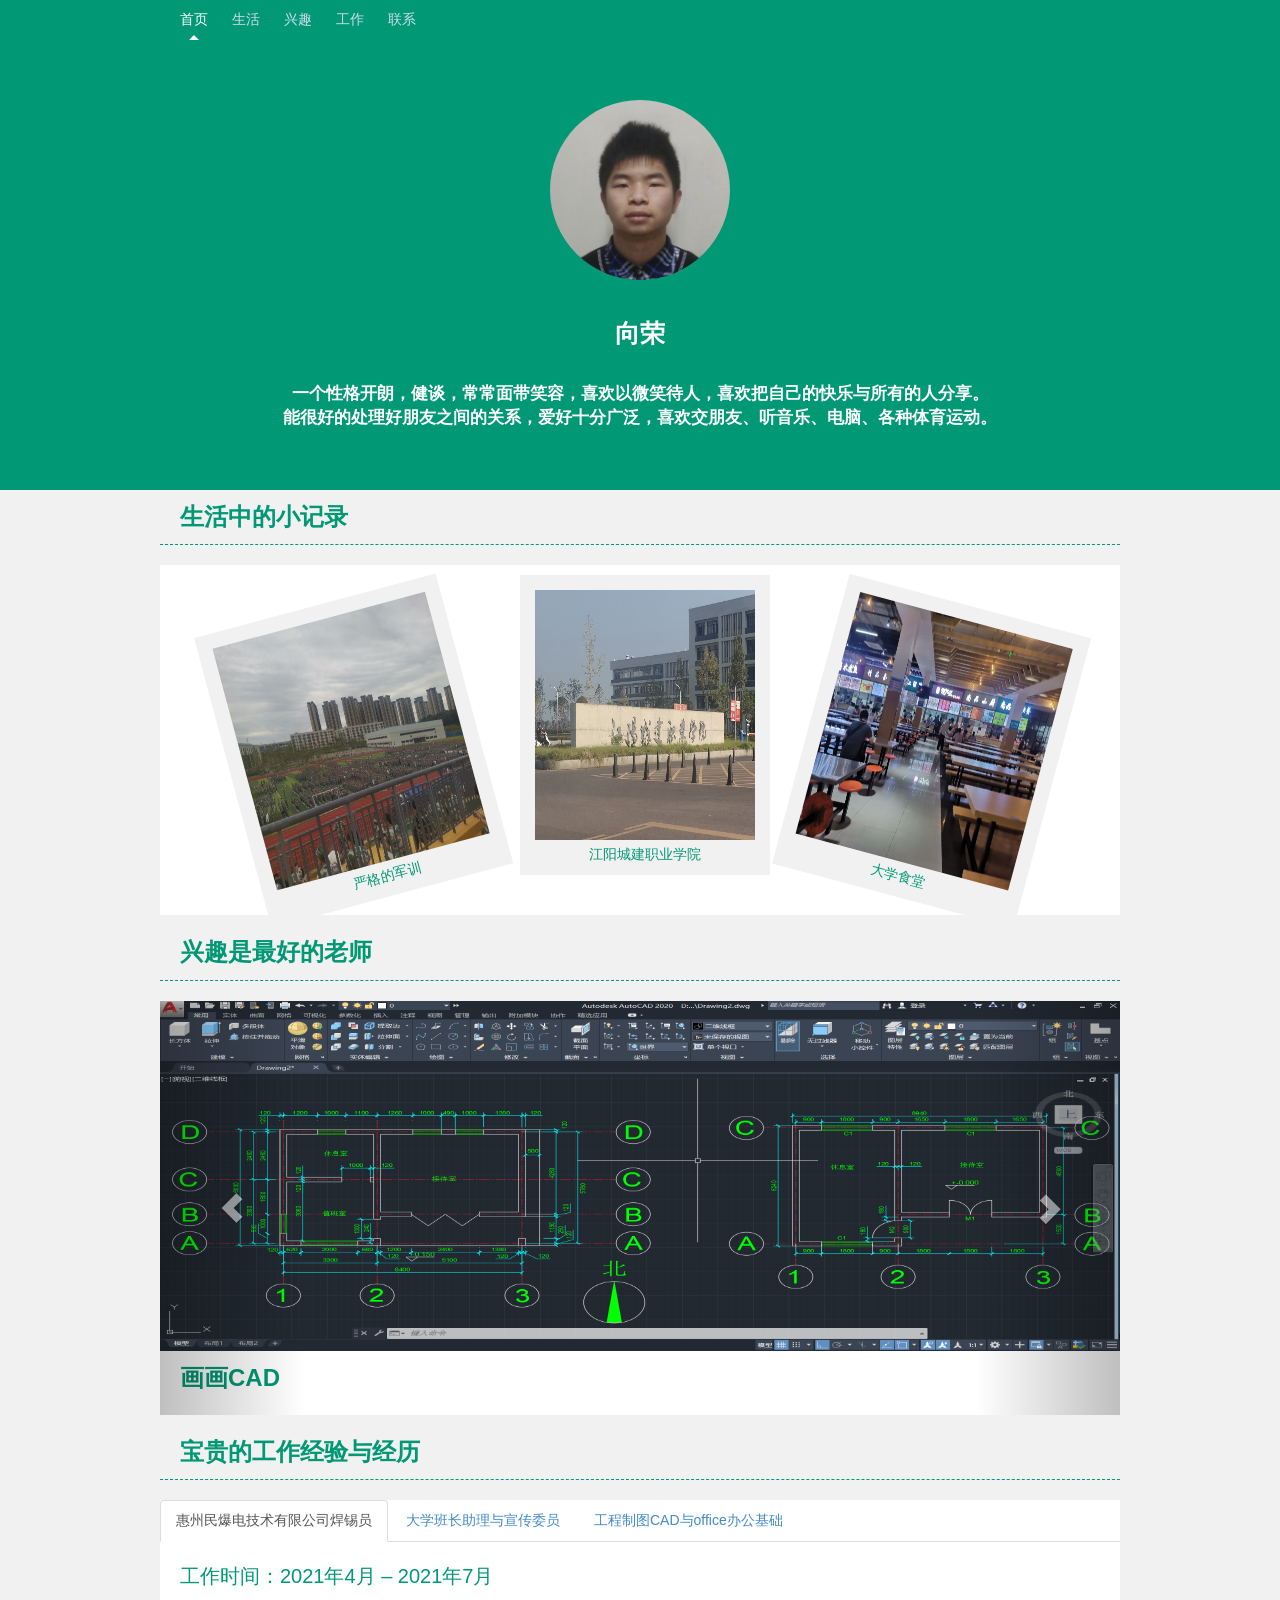
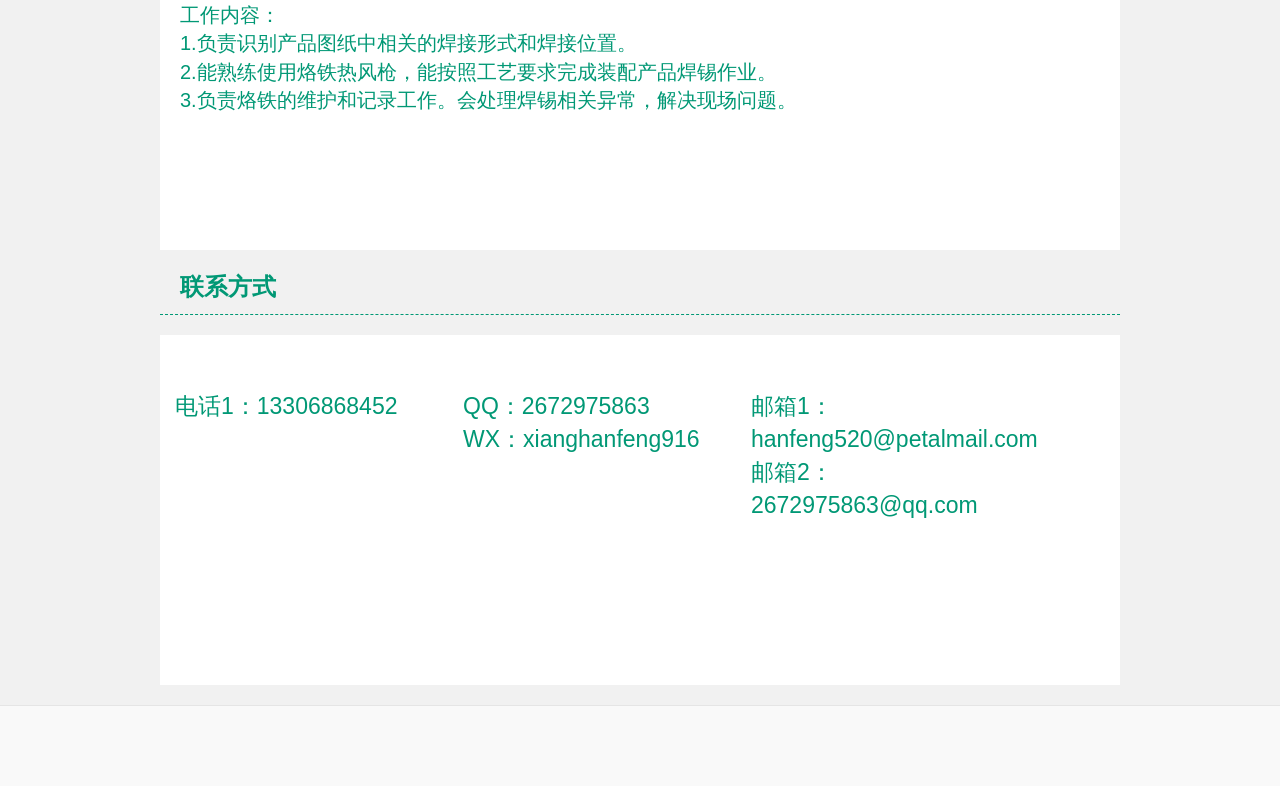
<file: personal web sites/index.html>
<!DOCTYPE html>
<html lang="en">
	<head>
		<meta charset="utf-8">
		<meta http-equiv="X-UA-Compatible" content="IE=edge">
		<meta name="viewport" content="width=device-width, initial-scale=1">
		<meta name="description" content="">
		<meta name="author" content="">
		<title>向荣的个人网站</title>
		<!-- CSS -->
		<link href="css/bootstrap.css" rel="stylesheet">
		<link href="css/blog.css" rel="stylesheet">
	</head>
	<body>
		<div class="blog-masthead">
			<div class="container">
				<nav class="blog-nav">
					<a class="blog-nav-item active" href="index.html">首页</a>
					<a class="blog-nav-item" href="#part1">生活</a>
					<a class="blog-nav-item" href="#part2">兴趣</a>
					<a class="blog-nav-item" href="#part3">工作</a>
					<a class="blog-nav-item" href="#part4">联系</a>
				</nav>
			</div>

		</div>
		<div class="intr">
			<span class="avtar"></span>
			<p class="peointr">向荣</p>
			<p class="newpeointr">一个性格开朗，健谈，常常面带笑容，喜欢以微笑待人，喜欢把自己的快乐与所有的人分享。<br>
				能很好的处理好朋友之间的关系，爱好十分广泛，喜欢交朋友、听音乐、电脑、各种体育运动。
			</p>
		</div>
		<div class="title" id="part1">生活中的小记录</div>
		<div class="content">
			<div class="pic pic1">
				<img src="image/军训.jpg" alt="">
				<p>严格的军训</p>
			</div>
			<div class="pic pic2">
				<img src="image/jycj.png" alt="">
				<p>江阳城建职业学院</p>
			</div>
			<div class="pic pic3">
				<img src="image/食堂.jpg" alt="">
				<p>大学食堂</p>
			</div>
		</div>
		<div class="title" id="part2">兴趣是最好的老师</div>
		<div class="content">
			<div id="carousel-example-generic" class="carousel slide" data-ride="carousel">
				<ol class="carousel-indicators">
					<li data-target="#carousel-example-generic" data-slide-to="0" class="active"></li>
					<li data-target="#carousel-example-generic" data-slide-to="1"></li>
					<li data-target="#carousel-example-generic" data-slide-to="2"></li>
				</ol>
				<div class="carousel-inner" role="listbox">
					<div class="item active">
						<img src="image/cad.png" alt="...">
						<p class="texttitle">画画CAD</p>
					</div>
					<div class="item">
						<img src="image/hb.png" alt="...">
						<p class="texttitle">写写网页</p>
					</div>
					<div class="item">
						<img src="image/kouqin.jpg" alt="...">
						<p class="texttitle">时不时吹吹口琴</p>
					</div>
				</div>
				<a class="left carousel-control" href="#carousel-example-generic" role="button" data-slide="prev">
					<span class="glyphicon glyphicon-chevron-left"></span>
					<span class="sr-only">Previous</span>
				</a>
				<a class="right carousel-control" href="#carousel-example-generic" role="button" data-slide="next">
					<span class="glyphicon glyphicon-chevron-right"></span>
					<span class="sr-only">Next</span>
				</a>
			</div>
		</div>
		<div class="title" id="part3">宝贵的工作经验与经历</div>
		<div class="content">
			<ul class="nav nav-tabs" role="tablist">
				<li class="active"><a href="#home" role="tab" data-toggle="tab">惠州民爆电技术有限公司焊锡员</a></li>
				<li><a href="#profile" role="tab" data-toggle="tab">大学班长助理与宣传委员</a></li>
				<li><a href="#messages" role="tab" data-toggle="tab">工程制图CAD与office办公基础</a></li>
			</ul>
			<div class="tab-content">
				<div class="tab-pane active" id="home">
					<p class="text">工作时间：2021年4月 – 2021年7月</p>
					<p class="text">
						工作内容：<br>
						1.负责识别产品图纸中相关的焊接形式和焊接位置。<br>
						2.能熟练使用烙铁热风枪，能按照工艺要求完成装配产品焊锡作业。<br>
						3.负责烙铁的维护和记录工作。会处理焊锡相关异常，解决现场问题。 </p>
				</div>
				<div class="tab-pane" id="profile">
					<p class="text">时间：在校期间</p>
					<p class="text">
						<strong>班长助理主要工作：</strong><br>
						1.协助班长编写ppt班会活动文件，<br>
						2.协助班长进行班级成员管理，负责班级所需数据的日常统计。<br>
						3.协助班长准备班前会的课件及召开，有效传达学校制度、规定和精神等，并做好跟进工作。<br><br>
						<strong>宣传委员主要工作：</strong><br>
						1、根据每个学期学院、系的工作任务，宣传党的路线、方针、政策。<br>
						2、了解和掌握学生思想情况，根据学院、系里的指示，结合本班级的思想实际，提出思想教育意见和建议。<br>
						3、组织党、团员学习马克思列宁主义、毛泽东思想、邓小平理论和三个代表重要思想，学习党的基本路线和基本知识。<br>
						4、协助系团总支指导班级组织开展文化体育活动宣传工作。<br>
						5、充分利用校园广播、黑板报等宣传工具搞好班级宣传工作。<br>
					</p>
				</div>
				<div class="tab-pane" id="messages">
					<p class="text">工程制图CAD与office办公基础</p>
					<p class="text">十分实用的技能</p>
					<p class="text">
						通过PowerPoint软件提前为班级班会上做幻灯片。能用Excel在班级上做所需数据的日常统计。
						能够熟练的使用CAD制图绘图，制作符合规定的图纸。</p>
				</div>
			</div>
		</div>

		<div class="title" id="part4">联系方式</div>
		<div class="content">
			<div class="newdivone">
				<p class="text2">
					电话1：13306868452
				</p>
			</div>
			<div class="newdivone">
				<p class="text2">
					QQ：2672975863
					<br>
					WX：xianghanfeng916
				</p>
			</div>
			<div class="newdivone">
				<p class="text2">
					邮箱1：hanfeng520@petalmail.com
					<br>
					邮箱2：2672975863@qq.com
				</p>
			</div>
		</div>

		<div class="blog-footer">
		</div>
		<a href="" class="btt">顶部</a>
		<!-- Js-->
		<script src="js/jquery-1.9.1.min.js"></script>
		<script src="js/bootstrap.min.js"></script>
		<script src="js/plugin.js"></script>
	</body>
</html>
</file>
<file: personal web sites/css/blog.css>
/*
 * Globals
 */

body {
	font-family: 'Microsoft Yahei', '微软雅黑', Arial, 'Hiragino Sans GB', '宋体';
	color: #555;
	width：100%;
	higth: 100%;
	min-width: 980px;
	/* _width: expression((document.documentElement.clientWidth||document.body.clientWidth)<1350?"1350px":"");
 */
}

h1,
.h1,
h2,
.h2,
h3,
.h3,
h4,
.h4,
h5,
.h5,
h6,
.h6 {
	margin-top: 0;
	font-family: "Helvetica Neue", Helvetica, Arial, sans-serif;
	font-weight: normal;
	color: #333;
}


/*
 * Override Bootstrap's default container.
 */

@media (min-width: 1200px) {
	.container {
		width: 970px;
	}
}


/*
 * Masthead for nav
 */

.blog-masthead {
	background-color: #019875;
	position: fixed;
	width: 100%;
	z-index: 999;
	/*-webkit-box-shadow: inset 0 -2px 5px rgba(0,0,0,.1);
          box-shadow: inset 0 -2px 5px rgba(0,0,0,.1);*/
}

/* Nav links */
.blog-nav-item {
	position: relative;
	display: inline-block;
	padding: 10px;
	font-weight: 500;
	color: #cdddeb;
}

.blog-nav-item:hover,
.blog-nav-item:focus {
	color: #fff;
	text-decoration: none;
}

/* Active state gets a caret at the bottom */
.blog-nav .active {
	color: #fff;
}

.blog-nav .active:after {
	position: absolute;
	bottom: 0;
	left: 50%;
	width: 0;
	height: 0;
	margin-left: -5px;
	vertical-align: middle;
	content: " ";
	border-right: 5px solid transparent;
	border-bottom: 5px solid;
	border-left: 5px solid transparent;
}


/*
 * Blog name and description
 */

.blog-header {
	padding-top: 20px;
	padding-bottom: 20px;
}

.blog-title {
	margin-top: 30px;
	margin-bottom: 0;
	font-size: 60px;
	font-weight: normal;
}

.blog-description {
	font-size: 20px;
	color: #999;
}


/*
 * Main column and sidebar layout
 */

.blog-main {
	font-size: 18px;
	line-height: 1.5;
}

/* Sidebar modules for boxing content */
.sidebar-module {
	padding: 15px;
	margin: 0 -15px 15px;
}

.sidebar-module-inset {
	padding: 15px;
	background-color: #f5f5f5;
	border-radius: 4px;
}

.sidebar-module-inset p:last-child,
.sidebar-module-inset ul:last-child,
.sidebar-module-inset ol:last-child {
	margin-bottom: 0;
}



/* Pagination */
.pager {
	margin-bottom: 60px;
	text-align: left;
}

.pager>li>a {
	width: 140px;
	padding: 10px 20px;
	text-align: center;
	border-radius: 30px;
}


/*
 * Blog posts
 */

.blog-post {
	margin-bottom: 60px;
}

.blog-post-title {
	margin-bottom: 5px;
	font-size: 40px;
}

.blog-post-meta {
	margin-bottom: 20px;
	color: #999;
}


/*
 * Footer
 */

.blog-footer {
	padding: 40px 0;
	color: #999;
	text-align: center;
	background-color: #f9f9f9;
	border-top: 1px solid #e5e5e5;
}

.blog-footer p:last-child {
	margin-bottom: 0;
}
</file>
